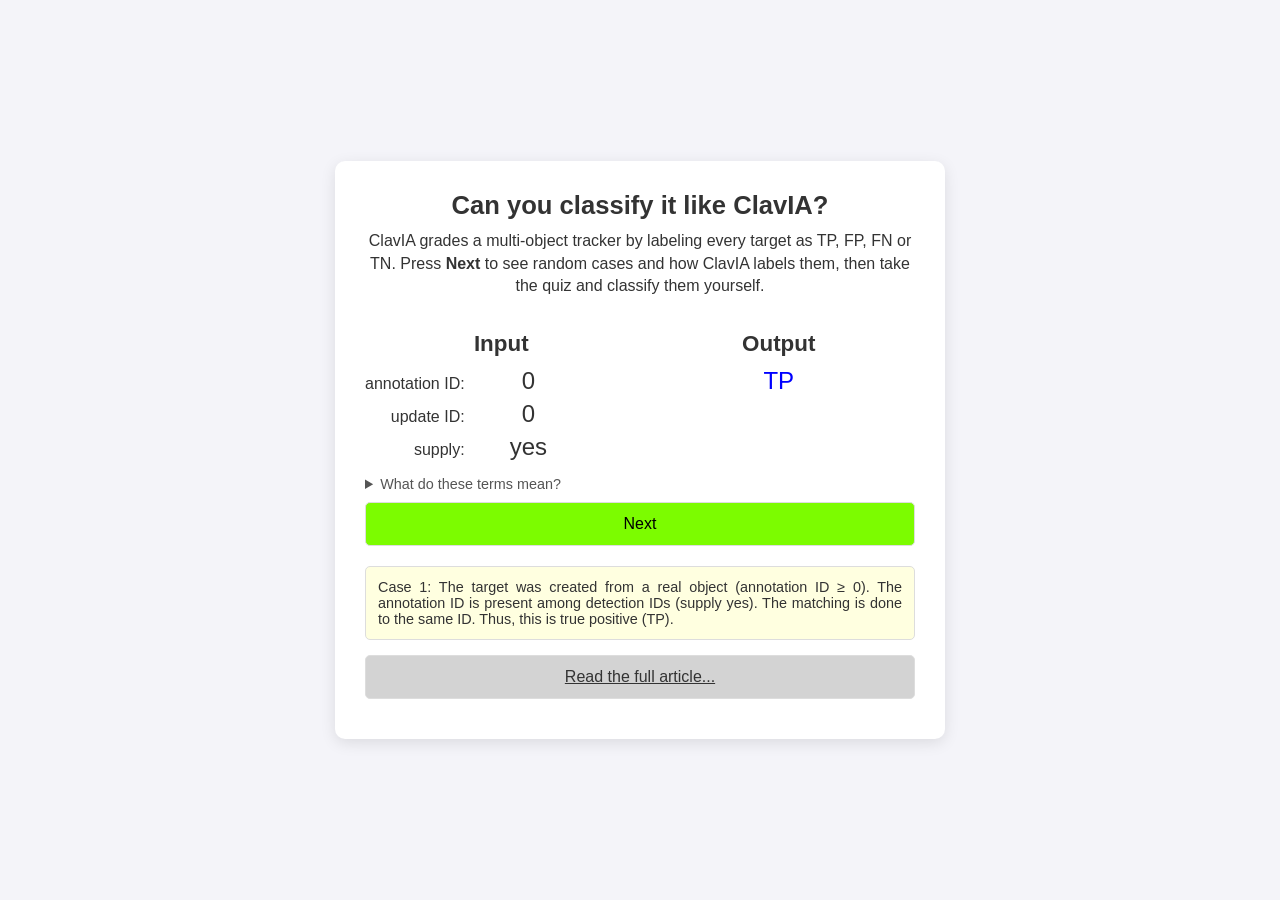
<file: docs/index.html>
<!DOCTYPE html>
<html lang="en">
<head>
    <meta charset="UTF-8">
    <meta name="viewport" content="width=device-width, initial-scale=1.0">
    <title>Can you classify it like ClavIA?</title>
    <link rel="stylesheet" href="style.css">
</head>
<body>

<div id="container-watch" class="main-container">
    <h1>Can you classify it like ClavIA?</h1>
    <p class="intro">ClavIA grades a multi-object tracker by labeling every target as
        TP, FP, FN or TN. Press <b>Next</b> to see random cases and how ClavIA labels them,
        then take the quiz and classify them yourself.</p>
    <div class="main-grid">
        <div>
            <h2>Input</h2>
            <div class="form-grid">
                <div title="Detection ID at target creation time.">annotation ID:</div>
                <span id="ann">1</span>
                <div title="Detection ID if associated or -9999 (unmatch flag) if not associated.">update ID:</div>
                <span id="upd">1</span>
                <div title="Whether the annotation ID is present among detections.">supply:</div>
                <span id="supply">yes</span>
            </div>
        </div>
        <div>
            <h2>Output</h2>
            <div title="Binary class of the association outcome."><span id="outcome">TP</span></div>
        </div>
    </div>
    <details class="legend">
        <summary>What do these terms mean?</summary>
        <dl>
            <dt>annotation ID</dt>
            <dd>The detection that created the track: a real object (0, 1, &hellip;) or <i>clutter</i> (a false detection).</dd>
            <dt>update ID</dt>
            <dd>The detection the tracker associated with the track in this step, or <i>unmatched</i> if none.</dd>
            <dt>supply</dt>
            <dd><i>yes</i> if the object that created the track is among the current detections, <i>no</i> if it is missing.</dd>
            <dt>TP / FP / FN / TN</dt>
            <dd>True positive / false positive / false negative / true negative.</dd>
        </dl>
    </details>
    <div>
        <input type="button" id="next-btn" class="next-btn" value="Next"
               title="Random choice of annotation ID, update IDs and supply.">
    </div>
    <div style="margin-bottom: 20px"></div>
    <div id="plain-english" class="plain-english"></div>
    <div class="main-grid hidden">
        <div title="Number of TPs, FPs, FNs and TNs seen so far.">Confusion matrix</div>
        <div style="margin-bottom: 15px">Ratios</div>
        <div class="form-grid">
            <div title="Number of true positives." class="tp-color"># TP</div>
            <span id="cm-tp" class="tp-color">1</span>
            <div title="Number of false positives." class="fp-color"># FP</div>
            <span id="cm-fp" class="fp-color">0</span>
            <div title="Number of false negatives." class="fn-color"># FN</div>
            <span id="cm-fn" class="fn-color">0</span>
            <div title="Number of true negatives." class="tn-color"># TN</div>
            <span id="cm-tn" class="tn-color">0</span>
        </div>
        <div class="form-grid">
            <div title="A = (TP + TN) / (TP + TN + FP + FN)">Accuracy</div>
            <span id="ratios-accuracy">1</span>
            <div title="R = TP / (TP + FN)">Recall</div>
            <span id="ratios-recall">1</span>
            <div title="P = TP / (TP + FP)">Precision</div>
            <span id="ratios-precision">1</span>
            <div title="F1 = 2 P R / (P + R)">F1</div>
            <span id="ratios-f1">1</span>
        </div>
    </div>
    <div style="margin-bottom: 15px"></div>
    <input type="button" id="quiz-btn" title="Classify the cases yourself." value="Got it? Take the quiz" class="next-btn quiz-btn hidden">
    <a href="https://www.mdpi.com/1999-4893/19/10/849" class="long-story">Read the full article...</a>
</div>

<div id="container-quiz" class="main-container hidden">
    <h1>Your turn</h1>
    <p class="intro">Pick the class you think ClavIA assigns to this case. The <b>Next case</b> button
        turns green if you are right and red if not.</p>
    <div class="main-grid">
        <div>
            <h2>Input</h2>
            <div class="form-grid">
                <div title="Detection ID at target creation time.">annotation ID:</div>
                <span id="ann-quiz">1</span>
                <div title="Detection ID if associated or -9999 (unmatch flag) if not associated.">update ID:</div>
                <span id="upd-quiz">1</span>
                <div title="Whether the annotation ID is present among detections.">supply:</div>
                <span id="supply-quiz">yes</span>
            </div>
        </div>
        <div>
            <h2>Classify the Input</h2>
            <div class="form-grid">
            <label for="TP" title="True positive" class="tp-color">TP</label>
                <input type="radio" id="TP" class="tp-color" name="quiz-answer">
            <label for="FP" title="False positive" class="fp-color">FP</label>
                <input type="radio" id="FP" class="fp-color" name="quiz-answer">
            <label for="FN" title="False negative" class="fn-color">FN</label>
                <input type="radio" id="FN" class="fn-color" name="quiz-answer">
            <label for="TN" title="True negative" class="tn-color">TN</label>
                <input type="radio" id="TN" class="tn-color" name="quiz-answer">
        </div>
        </div>
    </div>
    <details class="legend">
        <summary>What do these terms mean?</summary>
        <dl>
            <dt>annotation ID</dt>
            <dd>The detection that created the track: a real object (0, 1, &hellip;) or <i>clutter</i> (a false detection).</dd>
            <dt>update ID</dt>
            <dd>The detection the tracker associated with the track in this step, or <i>unmatched</i> if none.</dd>
            <dt>supply</dt>
            <dd><i>yes</i> if the object that created the track is among the current detections, <i>no</i> if it is missing.</dd>
            <dt>TP / FP / FN / TN</dt>
            <dd>True positive / false positive / false negative / true negative.</dd>
        </dl>
    </details>
    <div>
        <input type="button" id="next-quiz" class="next-btn neutral-color" value="Next case" title="Next combination of IDs and supply flag.">
    </div>
    <div class="main-grid">
        <div title="Score">Score: <span id="quiz-score">0 / 0</span></div>
    </div>
    <div style="margin-bottom: 20px"></div>
    <input type="button" id="watch-btn" title="Back to the examples." value="Show me more examples" class="next-btn quiz-btn">
    <a href="https://www.mdpi.com/1999-4893/19/10/849" class="long-story">Read the full article (peer-reviewed)</a>
</div>

<script type="module" src="main.js"></script>

</body>
</html>
</file>
<file: docs/style.css>
body {
    font-family: 'Segoe UI', Tahoma, Geneva, Verdana, sans-serif;
    background-color: #f4f4f9;
    display: flex;
    justify-content: center;
    align-items: center;
    min-height: 100vh;
    margin: 0;
    padding: 16px;
    box-sizing: border-box;
    color: #333;
}

.main-container {
    background: white;
    padding: 30px;
    border-radius: 10px;
    box-shadow: 0 4px 15px rgba(0, 0, 0, 0.1);
    width: 100%;
    max-width: 550px;
    text-align: center;
}

h1 {
    font-size: 1.6rem;
    margin: 0 0 10px;
}

.intro {
    margin: 0 0 15px;
    line-height: 1.4;
}

.legend {
    text-align: left;
    margin: 15px 0 5px;
    font-size: 0.9rem;
}

.legend summary {
    cursor: pointer;
    color: #555;
}

.legend dt {
    font-weight: bold;
    margin-top: 8px;
}

.legend dd {
    margin-left: 0;
}

h2 {
    font-size: 1.4rem;
    margin-bottom: 10px;
}

span {
    font-size: 1.5rem;
}

.tp-color {
    color: blue;
}

.fp-color {
    color: magenta;
}

.fn-color {
    color: orangered;
}

.tn-color {
    color: deepskyblue;
}

.correct-color {
    background-color: lawngreen !important;
}

.wrong-color {
    background-color: red !important;
}

.neutral-color {
    background-color: lightgray !important;
}

.tooltip-container {
    position: relative;
    display: inline-block;
    cursor: help;
}

.tooltip-text {
    visibility: hidden;
    background-color: black;
    color: white;
    text-align: center;
    padding: 5px 10px;
    border-radius: 5px;
    font-size: 14px;
    white-space: nowrap;
    position: absolute;
    bottom: 120%;
    left: 50%;
    transform: translateX(-50%);
    opacity: 0;
    transition: opacity 0.3s;
}

.next-btn {
    display: block;
    width: 100%;
    padding: 12px;
    margin: 10px 0;
    font-size: 1rem;
    border: 1px solid #ddd;
    border-radius: 5px;
    background-color: lawngreen;
    cursor: pointer;
    transition: background-color 0.2s, transform 0.1s;
}

.next-btn:hover .tooltip-text {
    visibility: visible;
    opacity: 1;
}

.quiz-btn {
    background-color: yellow;
}

.quiz-btn:hover .tooltip-text {
    visibility: visible;
    opacity: 1;
}

.main-grid {
    display: grid;
    grid-template-columns: 1fr 1fr;
    column-gap: 5px;
}

.form-grid {
    display: grid;
    grid-template-columns: max-content 0.7fr;
    column-gap: 5px;
    row-gap: 5px;
    align-items: baseline;
}

.form-grid > div:nth-child(odd) {
    text-align: right;
}

.hidden {
    display: none !important;
}

.long-story {
    display: block;
    color: #333;
    padding: 12px;
    margin: 10px 0;
    font-size: 1rem;
    border: 1px solid #ddd;
    border-radius: 5px;
    background-color: lightgray;
    cursor: pointer;
    transition: background-color 0.2s, transform 0.1s;
}

.plain-english {
    display: flex;
    text-align: justify;
    padding: 12px;
    margin: 10px 0;
    font-size: 0.9rem;
    border: 1px solid #ddd;
    border-radius: 5px;
    background-color: lightyellow;
    transition: background-color 0.2s, transform 0.1s;
}

@media (max-width: 480px) {
    /* Larger base size: every rem-based size below scales with it. */
    html {
        font-size: 103.0%;
    }

    /* The card fills the screen instead of floating in a padded frame. */
    body {
        padding: 0;
        align-items: stretch;
        background-color: white;
    }

    .main-container {
        box-sizing: border-box;
        padding: 20px 16px;
        border-radius: 0;
        box-shadow: none;
        max-width: none;
    }

    h1 {
        font-size: 1.6rem;
    }

    h2 {
        font-size: clamp(1rem, 5vw, 1.3rem);
        margin: 14px 0 8px;
    }

    /* Shrink with the screen so two columns fit on narrow phones. */
    span {
        font-size: clamp(1.05rem, 5.5vw, 1.5rem);
    }

    .form-grid {
        row-gap: 8px;
    }

    .next-btn, .long-story {
        padding: 16px;
        font-size: 1.05rem;
    }

    .legend, .plain-english {
        font-size: 1rem;
    }

    .legend summary {
        padding: 6px 0;
    }

    .form-grid {
        grid-template-columns: 1fr 1fr;
    }

    .form-grid > :nth-child(even) {
        text-align: left;
    }

    .form-grid > label {
        text-align: right;
    }

    /* Keep labels such as "annotation ID:" on one line. */
    .form-grid > :nth-child(odd) {
        white-space: nowrap;
    }

    input[type="radio"] {
        width: 1.3rem;
        height: 1.3rem;
        margin: 0;
        justify-self: start;
        align-self: center;
    }
}
</file>
